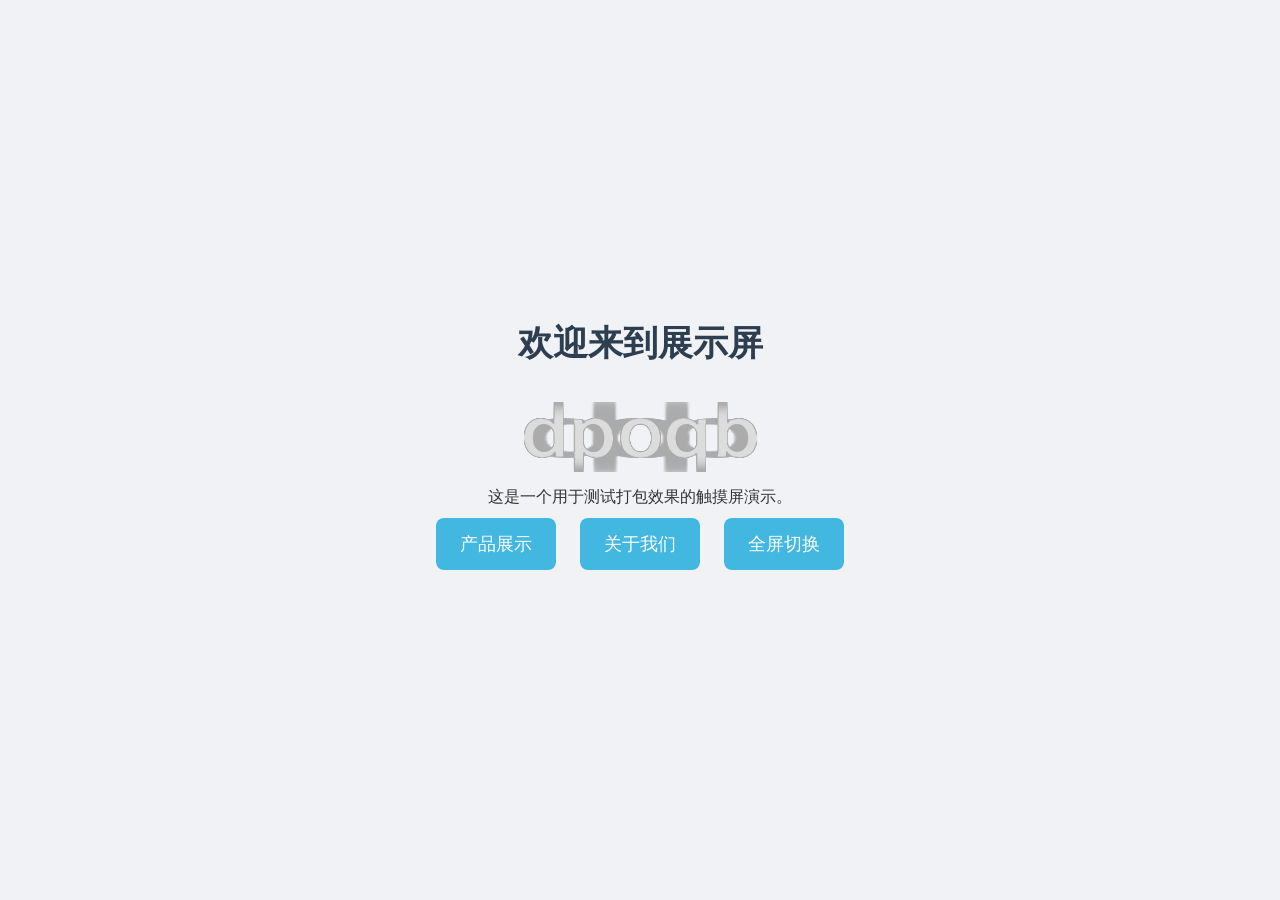
<file: src/index.html>
<!DOCTYPE html>
<html lang="zh-CN">
<head>
  <meta charset="UTF-8" />
  <meta name="viewport" content="width=device-width, initial-scale=1.0" />
  <title>触摸展示屏 - 首页</title>
  <link rel="stylesheet" href="style.css" />
</head>
<body>
  <div class="container">
    <h1>欢迎来到展示屏</h1>
    <img src="./logo.png" alt="Logo">
    <p>这是一个用于测试打包效果的触摸屏演示。</p>
    <div class="nav-buttons">
      <button onclick="navigate('products.html')">产品展示</button>
      <button onclick="navigate('about.html')">关于我们</button>
      <button onclick="toggleFullscreen()">全屏切换</button>
    </div>
  </div>
  <script src="script.js"></script>
</body>
</html>
</file>
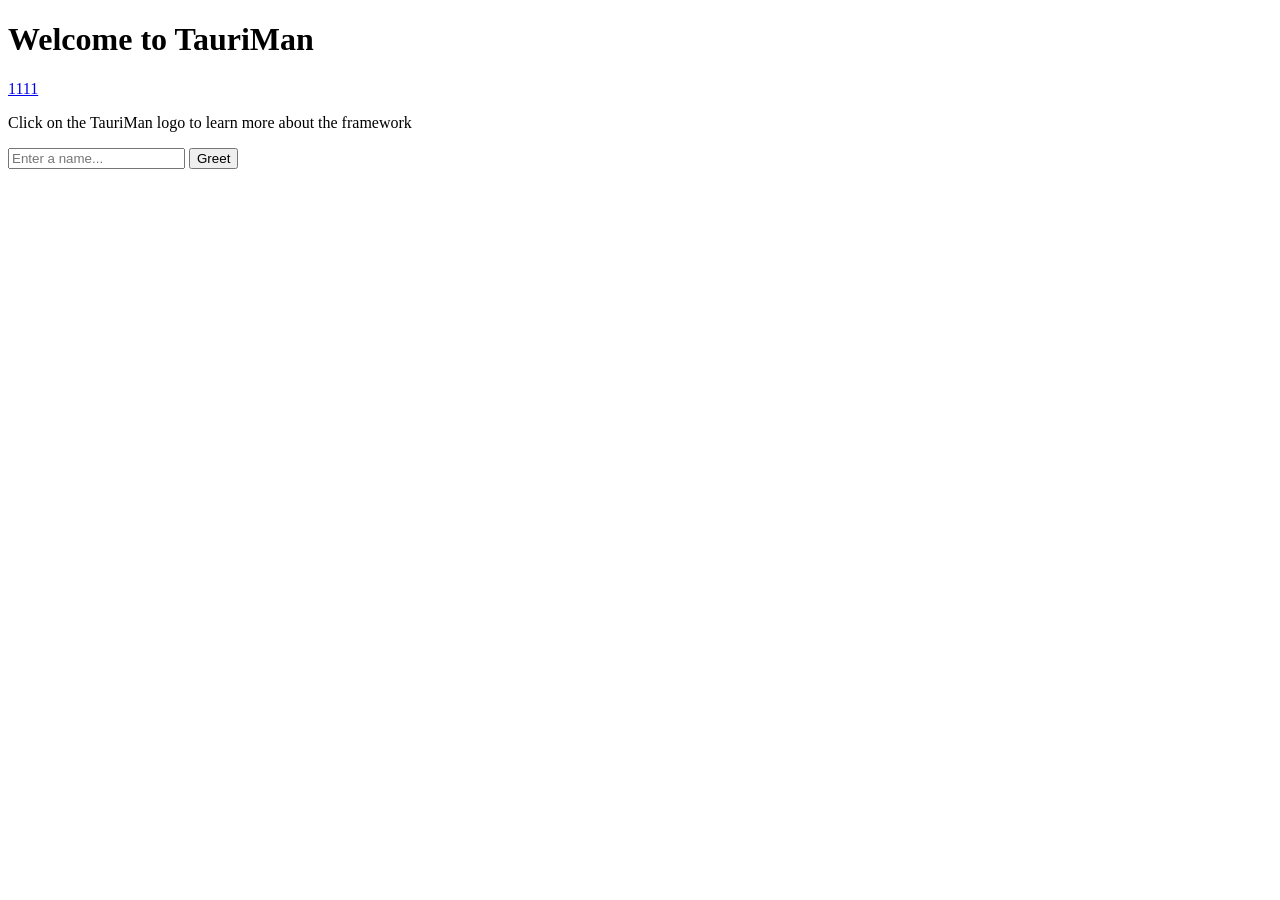
<file: scripts/config/www/index.html>
<!DOCTYPE html>
<html lang="en">
    <head>
        <meta charset="UTF-8" />
        <meta name="viewport" content="width=device-width, initial-scale=1.0" />
        <title>Document</title>
    </head>

    <body>
        <main class="container">
            <h1>Welcome to TauriMan</h1>
            <div class="row">
                <a
                    href="https://www.PakePlus.com"
                    target="_blank"
                    rel="noopener"
                >
                    1111
                </a>
            </div>
            <p>Click on the TauriMan logo to learn more about the framework</p>
            <form class="row" id="greet-form">
                <input id="greet-input" placeholder="Enter a name..." />
                <button type="submit">Greet</button>
            </form>
            <p id="greet-msg"></p>
        </main>
    </body>
</html>
</file>
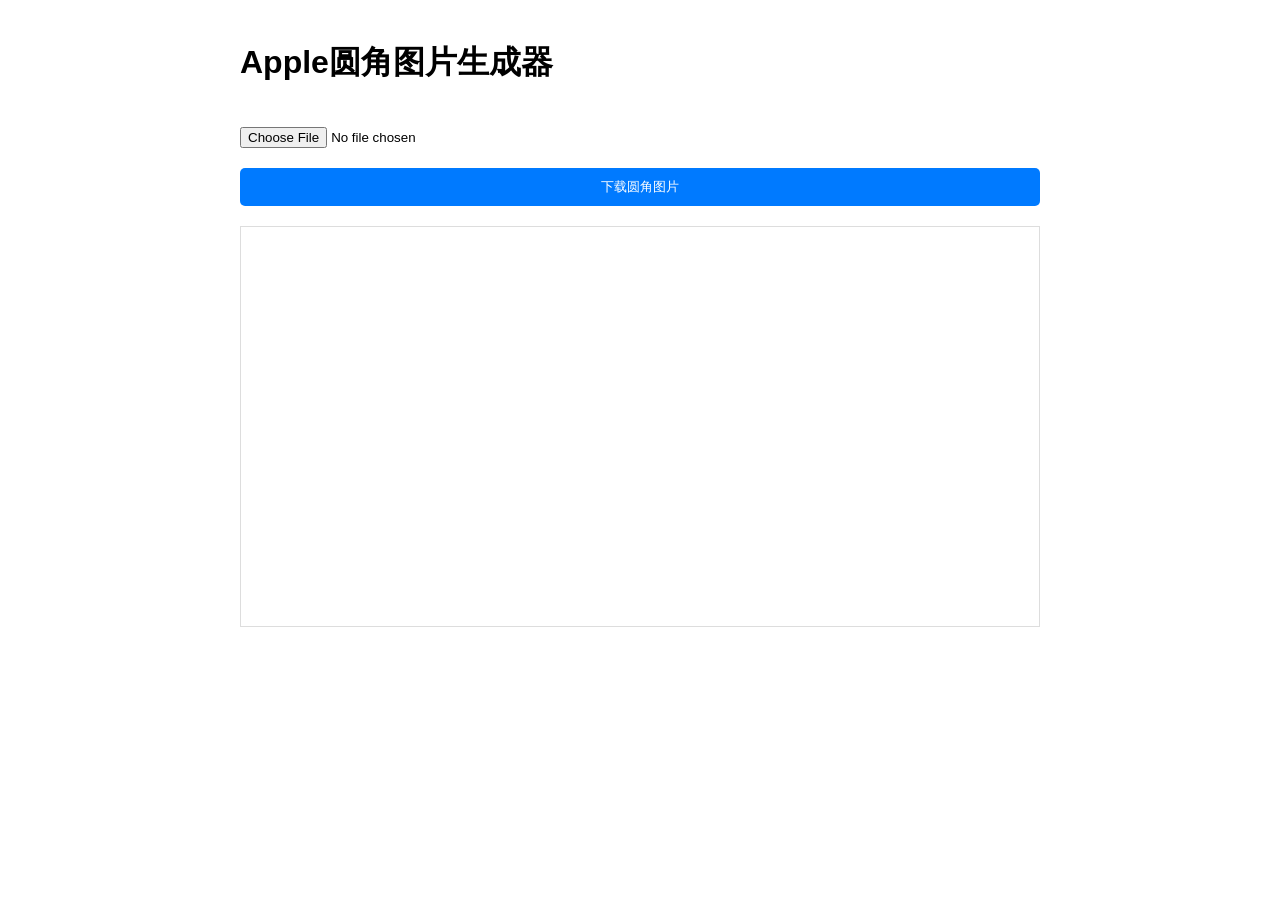
<file: scripts/appleIcon.html>
<!DOCTYPE html>
<html lang="zh-CN">
    <head>
        <title>Apple圆角图片生成器</title>
        <meta name="viewport" content="width=device-width, initial-scale=1.0" />
        <style>
            body {
                font-family: Arial, sans-serif;
                max-width: 800px;
                margin: 0 auto;
                padding: 20px;
            }
            .container {
                display: flex;
                flex-direction: column;
                gap: 20px;
            }
            canvas {
                max-width: 100%;
                border: 1px solid #ddd;
            }
            button {
                padding: 10px 15px;
                background: #007aff;
                color: white;
                border: none;
                border-radius: 5px;
                cursor: pointer;
            }
        </style>
    </head>
    <body>
        <div class="container">
            <h1>Apple圆角图片生成器</h1>
            <input
                type="file"
                id="imageInput"
                accept="image/png"
                title="apple"
            />
            <button id="downloadBtn" disabled>下载圆角图片</button>
            <canvas id="canvas"></canvas>
        </div>

        <script>
            const canvas = document.getElementById('canvas')
            const ctx = canvas.getContext('2d')
            const imageInput = document.getElementById('imageInput')
            const downloadBtn = document.getElementById('downloadBtn')

            let originalImage = null

            // 绘制超椭圆路径
            function drawSquircle(ctx, x, y, width, height, radius, n = 4) {
                const w = width / 2
                const h = height / 2

                ctx.beginPath()

                for (let i = 0; i <= 360; i++) {
                    const angle = (i * Math.PI) / 180
                    const cos = Math.cos(angle)
                    const sin = Math.sin(angle)

                    const rx =
                        Math.pow(Math.abs(cos), 2 / n) * w * Math.sign(cos) + w
                    const ry =
                        Math.pow(Math.abs(sin), 2 / n) * h * Math.sign(sin) + h

                    const px = x + rx
                    const py = y + ry

                    if (i === 0) {
                        ctx.moveTo(px, py)
                    } else {
                        ctx.lineTo(px, py)
                    }
                }

                ctx.closePath()
            }

            // 处理图片上传
            imageInput.addEventListener('change', function (e) {
                const file = e.target.files[0]
                if (!file) return

                const reader = new FileReader()
                reader.onload = function (event) {
                    originalImage = new Image()
                    originalImage.onload = function () {
                        // 设置canvas尺寸
                        canvas.width = originalImage.width
                        canvas.height = originalImage.height

                        // 计算圆角半径（取短边的10%作为半径）
                        const radius =
                            Math.min(
                                originalImage.width,
                                originalImage.height
                            ) * 0.1

                        // 绘制超椭圆蒙版
                        ctx.clearRect(0, 0, canvas.width, canvas.height)
                        drawSquircle(
                            ctx,
                            0,
                            0,
                            canvas.width,
                            canvas.height,
                            radius,
                            4
                        )
                        ctx.clip()

                        // 绘制原始图片
                        ctx.drawImage(originalImage, 0, 0)

                        downloadBtn.disabled = false
                    }
                    originalImage.src = event.target.result
                }
                reader.readAsDataURL(file)
            })

            // 下载处理后的图片
            downloadBtn.addEventListener('click', function () {
                if (!originalImage) return

                const link = document.createElement('a')
                link.download = 'apple-rounded-' + imageInput.files[0].name
                link.href = canvas.toDataURL('image/png')
                link.click()
            })
        </script>
    </body>
</html>
</file>
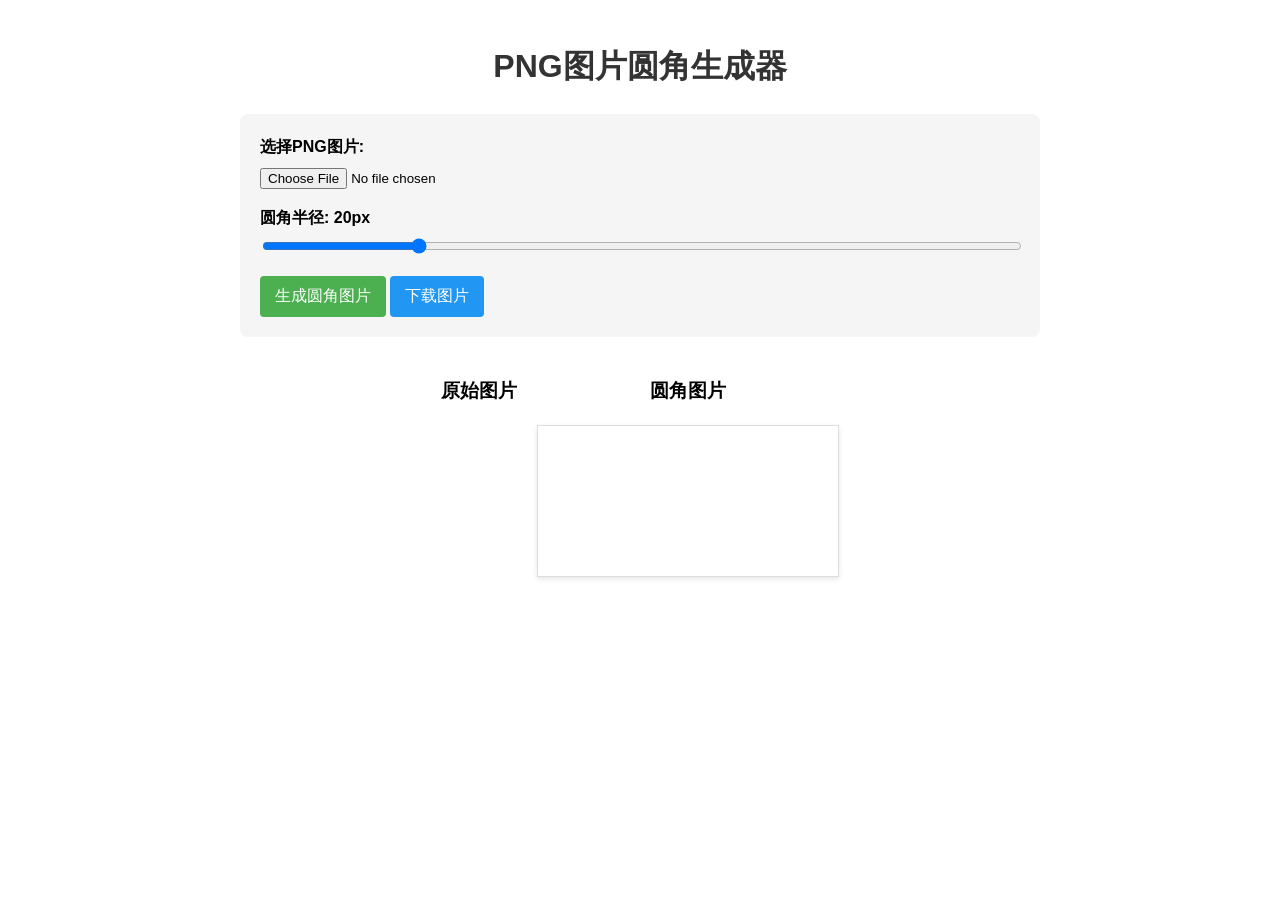
<file: scripts/roundIcon.html>
<!DOCTYPE html>
<html lang="zh-CN">
    <head>
        <meta charset="UTF-8" />
        <meta name="viewport" content="width=device-width, initial-scale=1.0" />
        <title>PNG图片圆角生成器</title>
        <style>
            body {
                font-family: Arial, sans-serif;
                max-width: 800px;
                margin: 0 auto;
                padding: 20px;
                line-height: 1.6;
            }
            .container {
                display: flex;
                flex-direction: column;
                gap: 20px;
            }
            .controls {
                display: flex;
                flex-direction: column;
                gap: 15px;
                padding: 20px;
                background: #f5f5f5;
                border-radius: 8px;
            }
            .preview-container {
                display: flex;
                justify-content: center;
                gap: 20px;
                flex-wrap: wrap;
            }
            .preview-box {
                display: flex;
                flex-direction: column;
                align-items: center;
            }
            canvas {
                max-width: 100%;
                border: 1px solid #ddd;
                box-shadow: 0 2px 5px rgba(0, 0, 0, 0.1);
            }
            h1 {
                color: #333;
                text-align: center;
            }
            label {
                display: block;
                margin-bottom: 5px;
                font-weight: bold;
            }
            input[type='range'] {
                width: 100%;
            }
            .radius-value {
                text-align: center;
                font-size: 14px;
                color: #666;
            }
            button {
                padding: 10px 15px;
                background: #4caf50;
                color: white;
                border: none;
                border-radius: 4px;
                cursor: pointer;
                font-size: 16px;
            }
            button:hover {
                background: #45a049;
            }
            .download-btn {
                background: #2196f3;
            }
            .download-btn:hover {
                background: #0b7dda;
            }
        </style>
    </head>
    <body>
        <h1>PNG图片圆角生成器</h1>

        <div class="container">
            <div class="controls">
                <div>
                    <label for="image-upload">选择PNG图片:</label>
                    <input type="file" id="image-upload" accept="image/png" />
                </div>

                <div>
                    <label for="radius-slider"
                        >圆角半径: <span id="radius-value">20</span>px</label
                    >
                    <input
                        type="range"
                        id="radius-slider"
                        min="0"
                        max="100"
                        value="20"
                    />
                </div>

                <div>
                    <button id="process-btn">生成圆角图片</button>
                    <button id="download-btn" class="download-btn" disabled>
                        下载图片
                    </button>
                </div>
            </div>

            <div class="preview-container">
                <div class="preview-box">
                    <h3>原始图片</h3>
                    <img id="original-preview" style="display: none" />
                </div>

                <div class="preview-box">
                    <h3>圆角图片</h3>
                    <canvas id="rounded-preview"></canvas>
                </div>
            </div>
        </div>

        <script>
            document.addEventListener('DOMContentLoaded', function () {
                const imageUpload = document.getElementById('image-upload')
                const radiusSlider = document.getElementById('radius-slider')
                const radiusValue = document.getElementById('radius-value')
                const processBtn = document.getElementById('process-btn')
                const downloadBtn = document.getElementById('download-btn')
                const originalPreview =
                    document.getElementById('original-preview')
                const roundedPreview =
                    document.getElementById('rounded-preview')
                const canvas = roundedPreview
                const ctx = canvas.getContext('2d')

                let currentImage = null
                let processedImageUrl = null

                // 更新圆角半径显示
                radiusSlider.addEventListener('input', function () {
                    radiusValue.textContent = this.value
                })

                // 图片上传处理
                imageUpload.addEventListener('change', function (e) {
                    if (e.target.files && e.target.files[0]) {
                        const reader = new FileReader()

                        reader.onload = function (event) {
                            originalPreview.src = event.target.result
                            originalPreview.style.display = 'block'
                            currentImage = new Image()
                            currentImage.src = event.target.result

                            currentImage.onload = function () {
                                // 重置下载按钮
                                downloadBtn.disabled = true
                                processedImageUrl = null
                            }
                        }

                        reader.readAsDataURL(e.target.files[0])
                    }
                })

                // 处理图片生成圆角
                processBtn.addEventListener('click', function () {
                    if (!currentImage) {
                        alert('请先上传图片')
                        return
                    }

                    const radius = parseInt(radiusSlider.value)
                    applyRoundedCorners(currentImage, radius)
                    downloadBtn.disabled = false
                })

                // 下载处理后的图片
                downloadBtn.addEventListener('click', function () {
                    if (processedImageUrl) {
                        const a = document.createElement('a')
                        a.href = processedImageUrl
                        a.download = 'rounded-image.png'
                        document.body.appendChild(a)
                        a.click()
                        document.body.removeChild(a)
                    }
                })

                // 应用圆角效果
                function applyRoundedCorners(image, radius) {
                    // 设置canvas尺寸与图片相同
                    canvas.width = image.naturalWidth
                    canvas.height = image.naturalHeight

                    // 清除画布
                    ctx.clearRect(0, 0, canvas.width, canvas.height)

                    // 绘制圆角矩形路径
                    ctx.beginPath()
                    roundRect(ctx, 0, 0, canvas.width, canvas.height, radius)
                    ctx.closePath()

                    // 剪切路径
                    ctx.clip()

                    // 绘制图片
                    ctx.drawImage(image, 0, 0, canvas.width, canvas.height)

                    // 保存处理后的图片URL
                    processedImageUrl = canvas.toDataURL('image/png')
                }

                // 绘制圆角矩形路径的函数
                function roundRect(ctx, x, y, width, height, radius) {
                    ctx.moveTo(x + radius, y)
                    ctx.lineTo(x + width - radius, y)
                    ctx.quadraticCurveTo(x + width, y, x + width, y + radius)
                    ctx.lineTo(x + width, y + height - radius)
                    ctx.quadraticCurveTo(
                        x + width,
                        y + height,
                        x + width - radius,
                        y + height
                    )
                    ctx.lineTo(x + radius, y + height)
                    ctx.quadraticCurveTo(x, y + height, x, y + height - radius)
                    ctx.lineTo(x, y + radius)
                    ctx.quadraticCurveTo(x, y, x + radius, y)
                }
            })
        </script>
    </body>
</html>
</file>
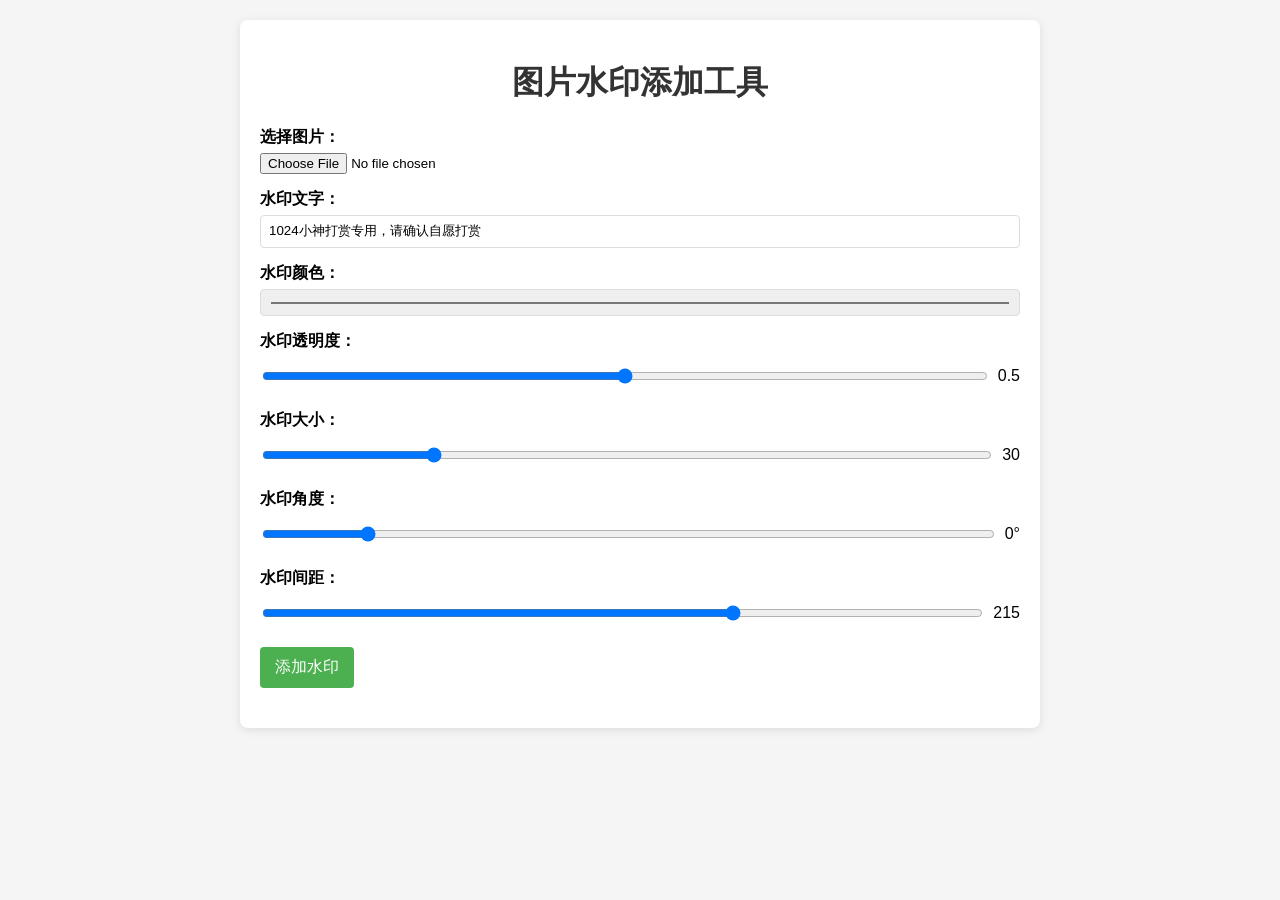
<file: scripts/water.html>
<!DOCTYPE html>
<html lang="zh-CN">
    <head>
        <meta charset="UTF-8" />
        <meta name="viewport" content="width=device-width, initial-scale=1.0" />
        <title>图片水印添加工具</title>
        <style>
            body {
                font-family: Arial, sans-serif;
                max-width: 800px;
                margin: 0 auto;
                padding: 20px;
                background-color: #f5f5f5;
            }
            h1 {
                text-align: center;
                color: #333;
            }
            .container {
                background-color: white;
                padding: 20px;
                border-radius: 8px;
                box-shadow: 0 2px 10px rgba(0, 0, 0, 0.1);
            }
            .control-group {
                margin-bottom: 15px;
            }
            label {
                display: block;
                margin-bottom: 5px;
                font-weight: bold;
            }
            input[type='text'],
            input[type='color'],
            input[type='range'] {
                width: 100%;
                padding: 8px;
                border: 1px solid #ddd;
                border-radius: 4px;
                box-sizing: border-box;
            }
            button {
                background-color: #4caf50;
                color: white;
                border: none;
                padding: 10px 15px;
                border-radius: 4px;
                cursor: pointer;
                font-size: 16px;
                margin-right: 10px;
            }
            button:hover {
                background-color: #45a049;
            }
            canvas {
                max-width: 100%;
                display: block;
                margin: 20px auto;
                border: 1px solid #ddd;
            }
            .preview-container {
                text-align: center;
                margin-top: 20px;
            }
            .hidden {
                display: none;
            }
            .slider-container {
                display: flex;
                align-items: center;
            }
            .slider-container input[type='range'] {
                flex-grow: 1;
                margin-right: 10px;
            }
        </style>
    </head>
    <body>
        <div class="container">
            <h1>图片水印添加工具</h1>

            <div class="control-group">
                <label for="imageUpload">选择图片：</label>
                <input type="file" id="imageUpload" accept="image/*" />
            </div>

            <div class="control-group">
                <label for="watermarkText">水印文字：</label>
                <input
                    type="text"
                    id="watermarkText"
                    placeholder="输入水印文字"
                    value="1024小神打赏专用，请确认自愿打赏"
                />
            </div>

            <div class="control-group">
                <label for="watermarkColor">水印颜色：</label>
                <input type="color" id="watermarkColor" value="#000000" />
            </div>

            <div class="control-group">
                <label for="watermarkOpacity">水印透明度：</label>
                <div class="slider-container">
                    <input
                        type="range"
                        id="watermarkOpacity"
                        min="0"
                        max="1"
                        step="0.1"
                        value="0.5"
                    />
                    <span id="opacityValue">0.5</span>
                </div>
            </div>

            <div class="control-group">
                <label for="watermarkSize">水印大小：</label>
                <div class="slider-container">
                    <input
                        type="range"
                        id="watermarkSize"
                        min="10"
                        max="100"
                        value="30"
                    />
                    <span id="sizeValue">30</span>
                </div>
            </div>

            <div class="control-group">
                <label for="watermarkAngle">水印角度：</label>
                <div class="slider-container">
                    <input
                        type="range"
                        id="watermarkAngle"
                        min="0"
                        max="360"
                        value="46"
                    />
                    <span id="angleValue">0°</span>
                </div>
            </div>

            <div class="control-group">
                <label for="watermarkSpacing">水印间距：</label>
                <div class="slider-container">
                    <input
                        type="range"
                        id="watermarkSpacing"
                        min="50"
                        max="300"
                        value="215"
                    />
                    <span id="spacingValue">215</span>
                </div>
            </div>

            <button id="addWatermarkBtn">添加水印</button>
            <button id="downloadBtn" class="hidden">下载图片</button>

            <div class="preview-container">
                <canvas id="canvas" class="hidden"></canvas>
            </div>
        </div>

        <script>
            // 获取DOM元素
            const imageUpload = document.getElementById('imageUpload')
            const watermarkText = document.getElementById('watermarkText')
            const watermarkColor = document.getElementById('watermarkColor')
            const watermarkOpacity = document.getElementById('watermarkOpacity')
            const opacityValue = document.getElementById('opacityValue')
            const watermarkSize = document.getElementById('watermarkSize')
            const sizeValue = document.getElementById('sizeValue')
            const watermarkAngle = document.getElementById('watermarkAngle')
            const angleValue = document.getElementById('angleValue')
            const watermarkSpacing = document.getElementById('watermarkSpacing')
            const spacingValue = document.getElementById('spacingValue')
            const addWatermarkBtn = document.getElementById('addWatermarkBtn')
            const downloadBtn = document.getElementById('downloadBtn')
            const canvas = document.getElementById('canvas')
            const ctx = canvas.getContext('2d')

            // 更新滑块值显示
            watermarkOpacity.addEventListener('input', () => {
                opacityValue.textContent = watermarkOpacity.value
            })

            watermarkSize.addEventListener('input', () => {
                sizeValue.textContent = watermarkSize.value
            })

            watermarkAngle.addEventListener('input', () => {
                angleValue.textContent = watermarkAngle.value + '°'
            })

            watermarkSpacing.addEventListener('input', () => {
                spacingValue.textContent = watermarkSpacing.value
            })

            // 图片上传处理
            imageUpload.addEventListener('change', function (e) {
                const file = e.target.files[0]
                if (!file) return

                const reader = new FileReader()
                reader.onload = function (event) {
                    const img = new Image()
                    img.onload = function () {
                        // 设置画布大小为图片大小
                        canvas.width = img.width
                        canvas.height = img.height

                        // 绘制原始图片
                        ctx.drawImage(img, 0, 0)

                        // 显示画布
                        canvas.classList.remove('hidden')
                        downloadBtn.classList.add('hidden')
                    }
                    img.src = event.target.result
                }
                reader.readAsDataURL(file)
            })

            // 添加水印
            addWatermarkBtn.addEventListener('click', function () {
                if (!imageUpload.files[0]) {
                    alert('请先上传图片')
                    return
                }

                const text = watermarkText.value || '示例水印'
                const color = watermarkColor.value
                const opacity = parseFloat(watermarkOpacity.value)
                const size = parseInt(watermarkSize.value)
                const angle = parseInt(watermarkAngle.value)
                const spacing = parseInt(watermarkSpacing.value)

                // 获取原始图片数据
                const img = new Image()
                img.onload = function () {
                    canvas.width = img.width
                    canvas.height = img.height
                    ctx.drawImage(img, 0, 0)

                    // 设置水印样式
                    ctx.font = `${size}px Arial`
                    ctx.fillStyle = color
                    ctx.globalAlpha = opacity
                    ctx.textAlign = 'center'
                    ctx.textBaseline = 'middle'

                    // 计算水印位置 - 平铺整个图片
                    const radians = (angle * Math.PI) / 180
                    const sin = Math.sin(radians)
                    const cos = Math.cos(radians)

                    // 计算水印占据的空间
                    const textWidth = ctx.measureText(text).width
                    const textHeight = size

                    // 调整间距以适应旋转
                    const adjustedSpacing = spacing * (1 + Math.abs(sin))

                    // 绘制水印
                    for (
                        let x = -canvas.width;
                        x < canvas.width * 2;
                        x += adjustedSpacing
                    ) {
                        for (
                            let y = -canvas.height;
                            y < canvas.height * 2;
                            y += adjustedSpacing
                        ) {
                            ctx.save()
                            ctx.translate(x, y)
                            ctx.rotate(radians)
                            ctx.fillText(text, 0, 0)
                            ctx.restore()
                        }
                    }

                    // 显示下载按钮
                    downloadBtn.classList.remove('hidden')
                }
                img.src = URL.createObjectURL(imageUpload.files[0])
            })

            // 下载图片
            downloadBtn.addEventListener('click', function () {
                const link = document.createElement('a')
                link.download = 'watermarked.webp'
                link.href = canvas.toDataURL('image/webp')
                link.click()
            })
        </script>
    </body>
</html>
</file>
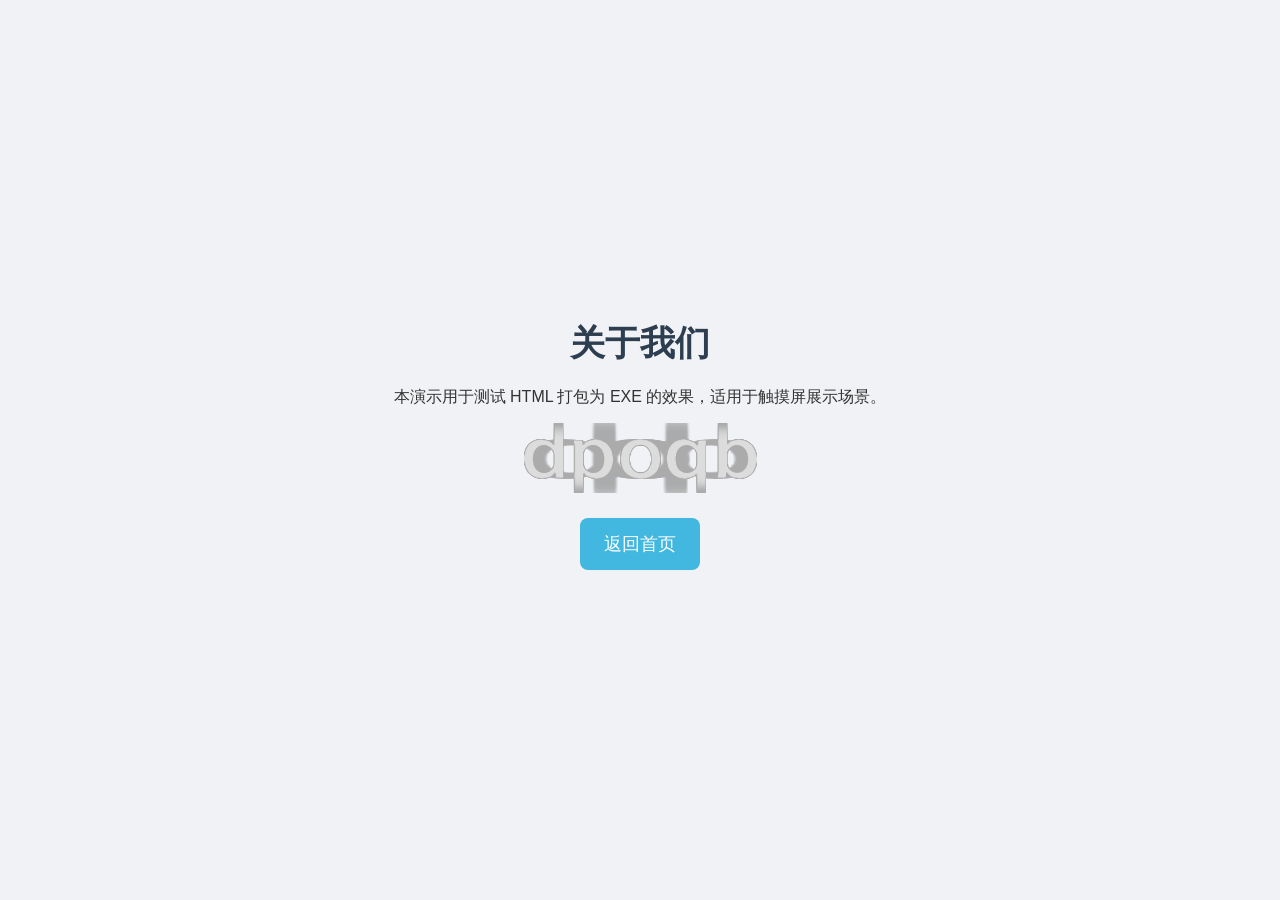
<file: src/about.html>
<!DOCTYPE html>
<html lang="zh-CN">
<head>
  <meta charset="UTF-8" />
  <meta name="viewport" content="width=device-width, initial-scale=1.0" />
  <title>关于我们</title>
  <link rel="stylesheet" href="style.css" />
</head>
<body>
  <div class="container">
    <h1>关于我们</h1>
    <p>本演示用于测试 HTML 打包为 EXE 的效果，适用于触摸屏展示场景。</p>
    <img src="./logo.png" alt="联系">
    <button onclick="navigate('index.html')" class="back-btn">返回首页</button>
  </div>
  <script src="script.js"></script>
</body>
</html>
</file>
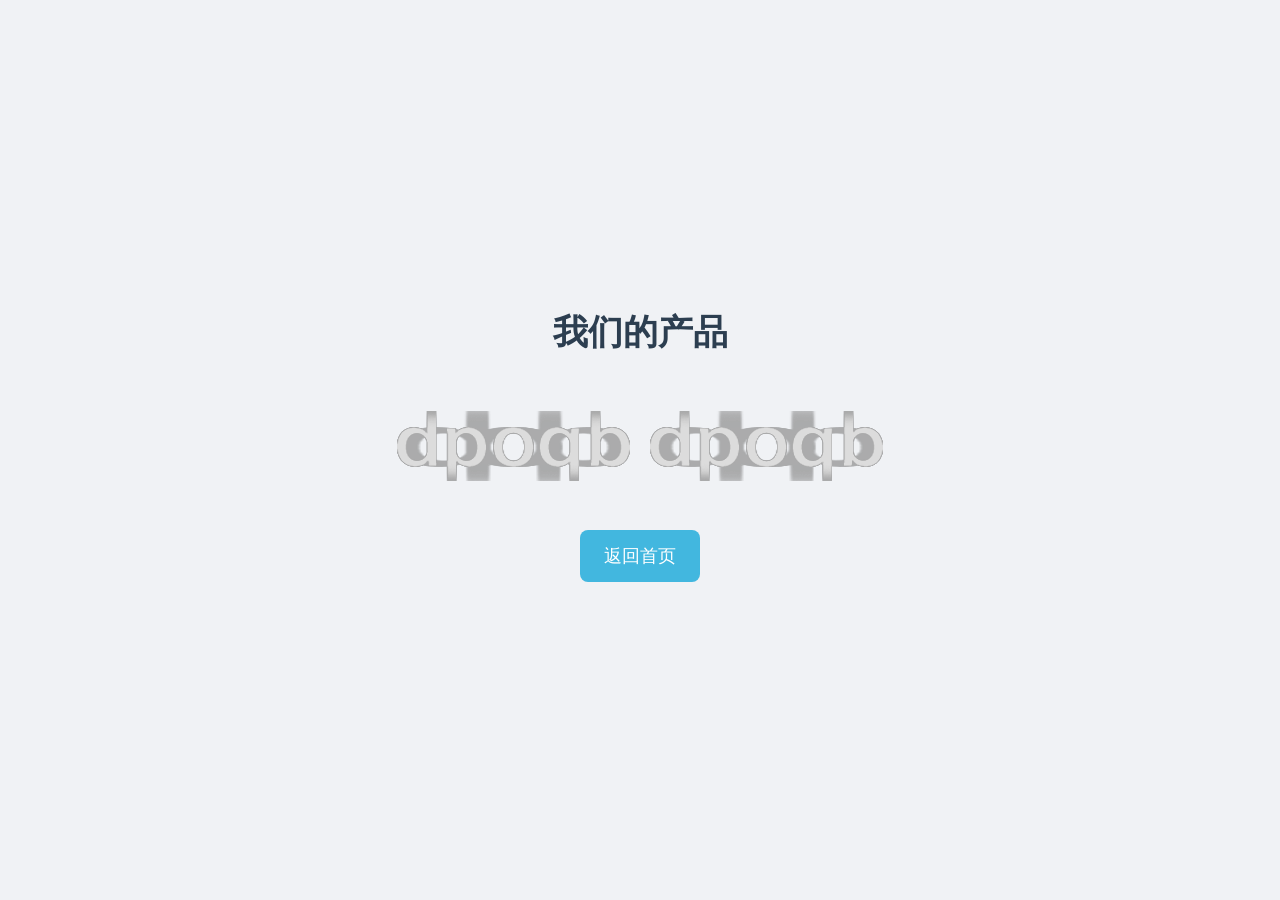
<file: src/products.html>
<!DOCTYPE html>
<html lang="zh-CN">
<head>
  <meta charset="UTF-8" />
  <meta name="viewport" content="width=device-width, initial-scale=1.0" />
  <title>产品展示</title>
  <link rel="stylesheet" href="style.css" />
</head>
<body>
  <div class="container">
    <h1>我们的产品</h1>
    <div class="image-grid">
      <div><img src="./logo.png" alt="产品1"></div>
      <div><img src="./logo.png" alt="产品2"></div>
    </div>
    <button onclick="navigate('index.html')" class="back-btn">返回首页</button>
  </div>
  <script src="script.js"></script>
</body>
</html>
</file>
<file: src/style.css>
* {
  margin: 0;
  padding: 0;
  box-sizing: border-box;
  font-family: 'Segoe UI', Arial, sans-serif;
}

body {
  background: #f0f2f5;
  color: #333;
  overflow: hidden;
}

.container {
  padding: 20px;
  text-align: center;
  height: 100vh;
  display: flex;
  flex-direction: column;
  justify-content: center;
  align-items: center;
}

h1 {
  font-size: 2.2em;
  margin-bottom: 20px;
  color: #2c3e50;
}

img {
  max-width: 100%;
  height: auto;
  margin: 15px 0;
  border-radius: 8px;
}

.nav-buttons button,
.back-btn {
  margin: 10px;
  padding: 14px 24px;
  font-size: 1.1em;
  border: none;
  border-radius: 8px;
  background: #42b7df;
  color: white;
  cursor: pointer;
  touch-action: manipulation;
}

.nav-buttons button:hover,
.back-btn:hover {
  background: #359ac0;
}

.image-grid {
  display: flex;
  gap: 20px;
  flex-wrap: wrap;
  justify-content: center;
  margin: 20px 0;
}

/* 全屏时隐藏滚动条 */
html.fullscreen,
html.fullscreen body {
  overflow: hidden;
}
</file>
